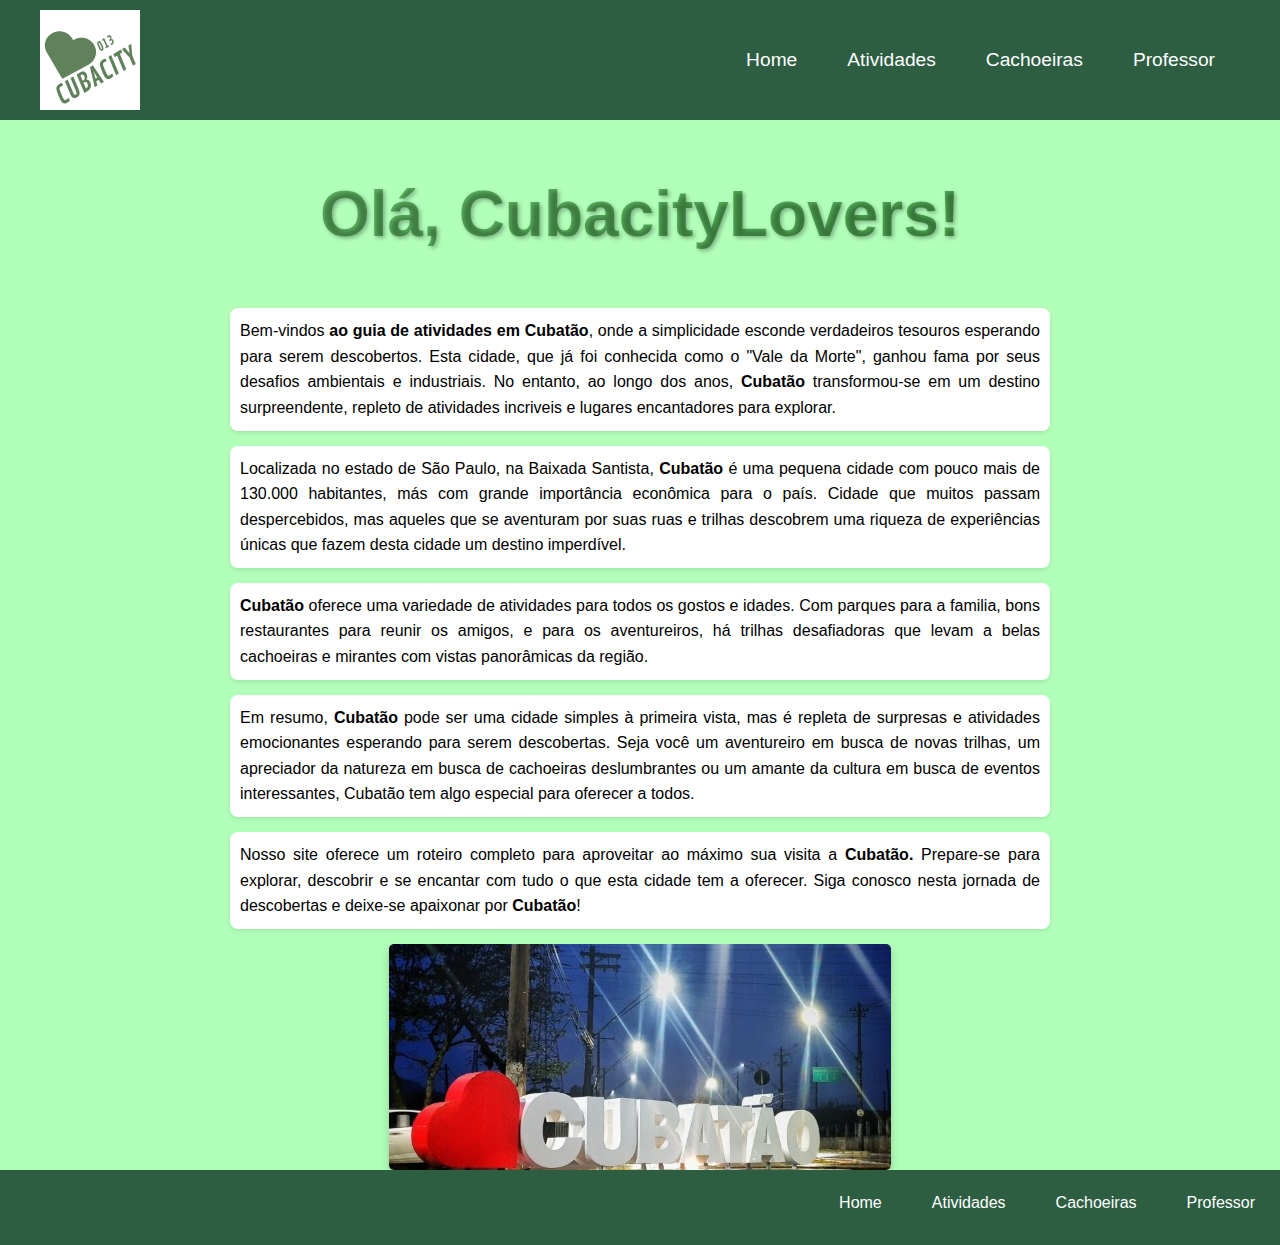
<file: siteGuiaDeAtividadesCubatão/index.html>
<!DOCTYPE html>
<html lang="pt-br">
<head>
    <link rel="stylesheet" href="style.css">
    <meta charset="UTF-8">
    <meta name="viewport" content="width=device-width, initial-scale=1.0">
    <link rel="shortcut icon" href="imagens/teste.ico" type="image/x-icon">
    <title>CUBACITY</title>
    <style>
        #images {
            display: flex;
            flex-wrap: wrap;
            justify-content: center;
            align-items: center;
            overflow: hidden;
            gap: 8px;
        }
    </style>
    <!-- Google tag (gtag.js) -->
<script async src="https://www.googletagmanager.com/gtag/js?id=G-FJEYRLV6NS"></script>
<script>
  window.dataLayer = window.dataLayer || [];
  function gtag(){dataLayer.push(arguments);}
  gtag('js', new Date());

  gtag('config', 'G-FJEYRLV6NS');
</script>
</head>
<body>
    <nav id="navigation">
        <img src="imagens/CUBATÃO.png" alt="Imagem Flutuante" class="floating-image">
        <ul>
        <li><a href="index.html">Home</a></li>
        <li><a href="atividades.html">Atividades</a></li>
        <li><a href="cachoeiras.html">Cachoeiras</a></li>
        <li><a href="professor.html">Professor</a></li>
    </ul>
</nav>
    <h1>Olá, CubacityLovers!</h1>
    <p>Bem-vindos <strong>ao guia de atividades em Cubatão</strong>, onde a simplicidade esconde verdadeiros tesouros esperando para serem descobertos. Esta cidade, que já foi conhecida como o "Vale da Morte", ganhou fama por seus desafios ambientais e industriais. No entanto, ao longo dos anos, <strong>Cubatão</strong> transformou-se em um destino surpreendente, repleto de atividades incriveis e lugares encantadores para explorar.</p>

    <p>Localizada no estado de São Paulo, na Baixada Santista, <strong>Cubatão</strong> é uma pequena cidade com pouco mais de 130.000 habitantes, más com grande importância econômica para o país. Cidade que muitos passam despercebidos, mas aqueles que se aventuram por suas ruas e trilhas descobrem uma riqueza de experiências únicas que fazem desta cidade um destino imperdível.</p>

    <p><strong>Cubatão</strong> oferece uma variedade de atividades para todos os gostos e idades. Com parques para a familia, bons restaurantes para reunir os amigos, e para os aventureiros, há trilhas desafiadoras que levam a belas cachoeiras e mirantes com vistas panorâmicas da região.</p>

    <p>Em resumo, <strong>Cubatão</strong> pode ser uma cidade simples à primeira vista, mas é repleta de surpresas e atividades emocionantes esperando para serem descobertas. Seja você um aventureiro em busca de novas trilhas, um apreciador da natureza em busca de cachoeiras deslumbrantes ou um amante da cultura em busca de eventos interessantes, Cubatão tem algo especial para oferecer a todos.</p>
    
    <p>Nosso site oferece um roteiro completo para aproveitar ao máximo sua visita a <strong>Cubatão.</strong> Prepare-se para explorar, descobrir e se encantar com tudo o que esta cidade tem a oferecer. Siga conosco nesta jornada de descobertas e deixe-se apaixonar por <strong>Cubatão</strong>!</p>
    <div id="images">
    <img src="imagens/amocubatao.jpg" alt="escultura escrito eu amo Cubatão"></div>

    <footer id="footer">
        <ul>
            <li><a href="index.html">Home</a></li>
            <li><a href="atividades.html">Atividades</a></li>
            <li><a href="cachoeiras.html">Cachoeiras</a></li>
            <li><a href="professor.html">Professor</a></li>
        </ul>
    </footer>
    
</body>
</html>
</file>
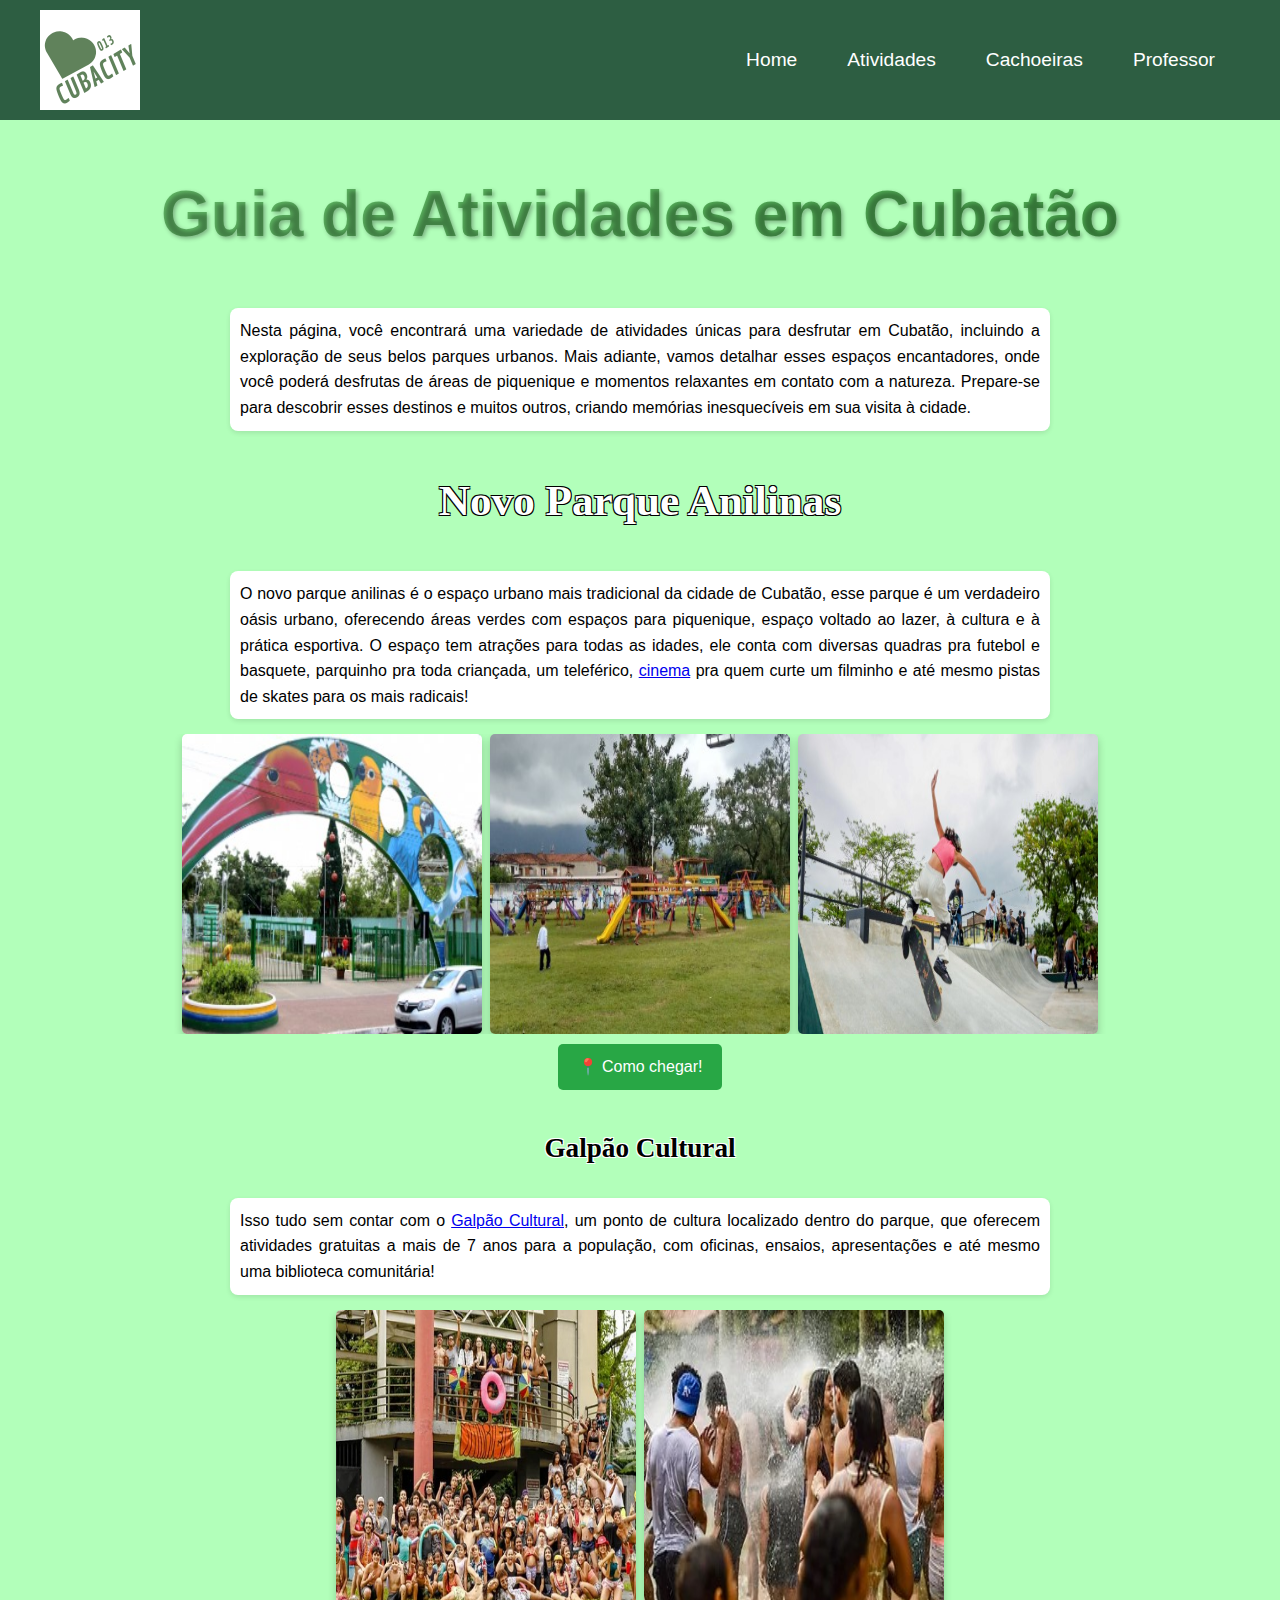
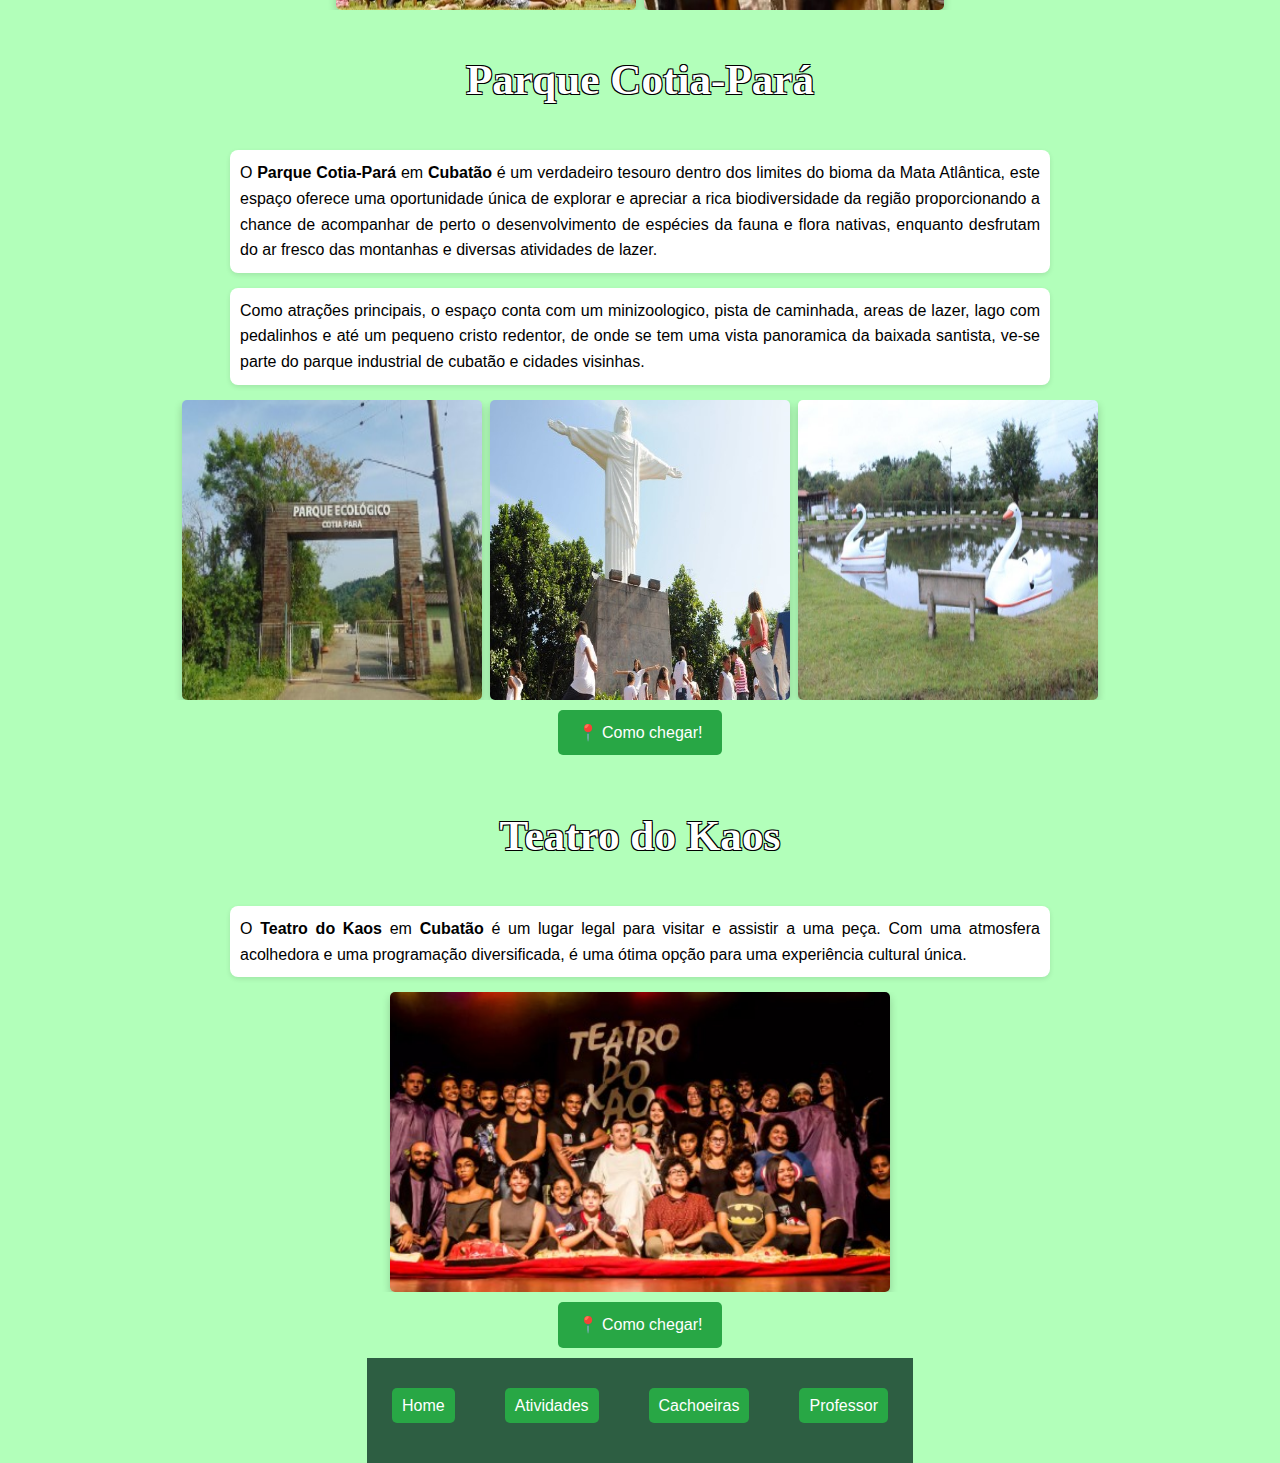
<file: siteGuiaDeAtividadesCubatão/atividades.html>
<!DOCTYPE html>
<html lang="pt-br">
<head>
    <link rel="stylesheet" href="style.css">
    <meta charset="UTF-8">
    <meta name="viewport" content="width=device-width, initial-scale=1.0">
    <link rel="shortcut icon" href="imagens/teste.ico" type="image/x-icon">
    <title>CUBACITY/Atividades</title>
    <style>
        #images {
            display: flex;
            flex-wrap: wrap;
            justify-content: center;
            align-items: center;
            overflow: hidden;
            gap: 8px;
        }
    </style>
    <!-- Google tag (gtag.js) -->
<script async src="https://www.googletagmanager.com/gtag/js?id=G-FJEYRLV6NS"></script>
<script>
  window.dataLayer = window.dataLayer || [];
  function gtag(){dataLayer.push(arguments);}
  gtag('js', new Date());

  gtag('config', 'G-FJEYRLV6NS');
</script>
</head>
<body>
    
    <nav id="navigation">
        <img src="imagens/CUBATÃO.png" alt="Imagem Flutuante" class="floating-image">
        <ul>
        <li><a href="index.html">Home</a></li>
        <li><a href="atividades.html">Atividades</a></li>
        <li><a href="cachoeiras.html">Cachoeiras</a></li>
        <li><a href="professor.html">Professor</a></li>
    </ul>
</nav>
<h1>Guia de Atividades em Cubatão</h1>
    <p>Nesta página, você encontrará uma variedade de atividades únicas para desfrutar em Cubatão, incluindo a exploração de seus belos parques urbanos. Mais adiante, vamos detalhar esses espaços encantadores, onde você poderá desfrutas de áreas de piquenique e momentos relaxantes em contato com a natureza. Prepare-se para descobrir esses destinos e muitos outros, criando memórias inesquecíveis em sua visita à cidade.</p>
    
    <h2>Novo Parque Anilinas</h2>
    <p>O novo parque anilinas é o espaço urbano mais tradicional da cidade de Cubatão, esse parque é um verdadeiro oásis urbano, oferecendo áreas verdes com espaços para piquenique, espaço voltado ao lazer, à cultura e à prática esportiva. O espaço tem atrações para todas as idades, ele conta com diversas quadras pra futebol e basquete, parquinho pra toda criançada, um teleférico, <a href="https://www.veloxtickets.com/Portal/Local/Cinema/Cubatao/Roxy-2-Parque-Anilinas/RPA" target="_blank">cinema</a> pra quem curte um filminho e até mesmo pistas de skates para os mais radicais!</p>
    

    <div id="images">
        <img src="imagens/parqueanilinas.jpg" width="300" height="300" alt="entrada do parque anilinas">
    
        <img src="imagens/brinquedos.jpg" width="300" height="300" alt="crianças brincando no parque">
    
        <img src="imagens/skate.jpg" width="300" height="300" alt="menina andando de skate na pista do parque">
    </div>
    <div id="botao"><a href="https://www.google.com/maps/place/Parque+Anilinas/@-23.8864581,-46.4213439,17z/data=!3m1!4b1!4m6!3m5!1s0x94ce109f50f08c4b:0x7f4d5dad4d47e897!8m2!3d-23.886463!4d-46.418769!16s%2Fg%2F11b6clc_7c?entry=ttu" target="_blank"> &#X1F4CD Como chegar!</a></div>
    <h3>Galpão Cultural</h3>
    <p>Isso tudo sem contar com o <a href="https://www.galpaocultural.com/" target="_blank" rel="external">Galpão Cultural</a>, um ponto de cultura localizado dentro do parque, que oferecem atividades gratuitas a mais de 7 anos para a população, com oficinas, ensaios, apresentações e até mesmo uma biblioteca comunitária!</p>

    <div id="images">
    <img src="imagens/galpão.jpg" width="300" height="300" alt="grupo do galpão cultural em um evento">
    <img src="imagens/galpaoo.jpg" width="300" height="300" alt="grupo do galpao cultural em um bloco de carnaval"></div>

    <h2>Parque Cotia-Pará</h2>
    <p>O <strong>Parque Cotia-Pará</strong> em <strong>Cubatão</strong> é um verdadeiro tesouro dentro dos limites do bioma da Mata Atlântica, este espaço oferece uma oportunidade única de explorar e apreciar a rica biodiversidade da região proporcionando a chance de acompanhar de perto o desenvolvimento de espécies da fauna e flora nativas, enquanto desfrutam do ar fresco das montanhas e diversas atividades de lazer.</p>
    <p>Como atrações principais, o espaço conta com um minizoologico, pista de caminhada, areas de lazer, lago com pedalinhos e até um pequeno cristo redentor, de onde se tem uma vista panoramica da baixada santista, ve-se parte do parque industrial de cubatão e cidades visinhas.</p>
    
    <div id="images">
    <img src="imagens/parque.jpg" width="300" height="300" alt="entrada parque cotia-pará">
    <img src="imagens/Cotiacerto.jpg" width="300" height="300" alt="réplica cristo redentor do parque">
    <img src="imagens/para.jpg" width="300" height="300" alt="pedalinhos do parque cotia-pará">
    </div>
    <div id="botao"><a href="https://www.google.com/maps/place/Parque+Cotia-Par%C3%A1,+Cubat%C3%A3o+-+SP/@-23.9086824,-46.4393511,15z/data=!3m1!4b1!4m6!3m5!1s0x94ce1a1ad2c23bcd:0x88b661b5851e7667!8m2!3d-23.9113713!4d-46.4272917!16s%2Fg%2F11b6_dnbm4?entry=ttu" target="_blank">&#X1F4CD Como chegar!</a></div>
    <h2>Teatro do Kaos</h2>
    <p>O <strong>Teatro do Kaos</strong> em <strong>Cubatão</strong> é um lugar legal para visitar e assistir a uma peça. Com uma atmosfera acolhedora e uma programação diversificada, é uma ótima opção para uma experiência cultural única.</p>
    
    <div id="images"><img src="imagens/teatroDoKaos.jpg" width="500" height="300" alt="Teatro Do Kaos"></div>

    <div id="botao"><a href="https://www.google.com/maps/place/Teatro+do+kaos/@-23.8777439,-46.4257922,17z/data=!3m1!4b1!4m6!3m5!1s0x94ce10bee9c55ad9:0xf7d65e5e2881945b!8m2!3d-23.8777488!4d-46.4232173!16s%2Fg%2F1ydnty4jl?entry=ttu" target="_blank">&#X1F4CD Como chegar!</a><div id="images"></div>
    <footer id="footer">
        <ul>
            <li><a href="index.html">Home</a></li>
            <li><a href="atividades.html">Atividades</a></li>
            <li><a href="cachoeiras.html">Cachoeiras</a></li>
            <li><a href="professor.html">Professor</a></li>
        </ul>
    </footer>
    

</body>
</html>
</file>
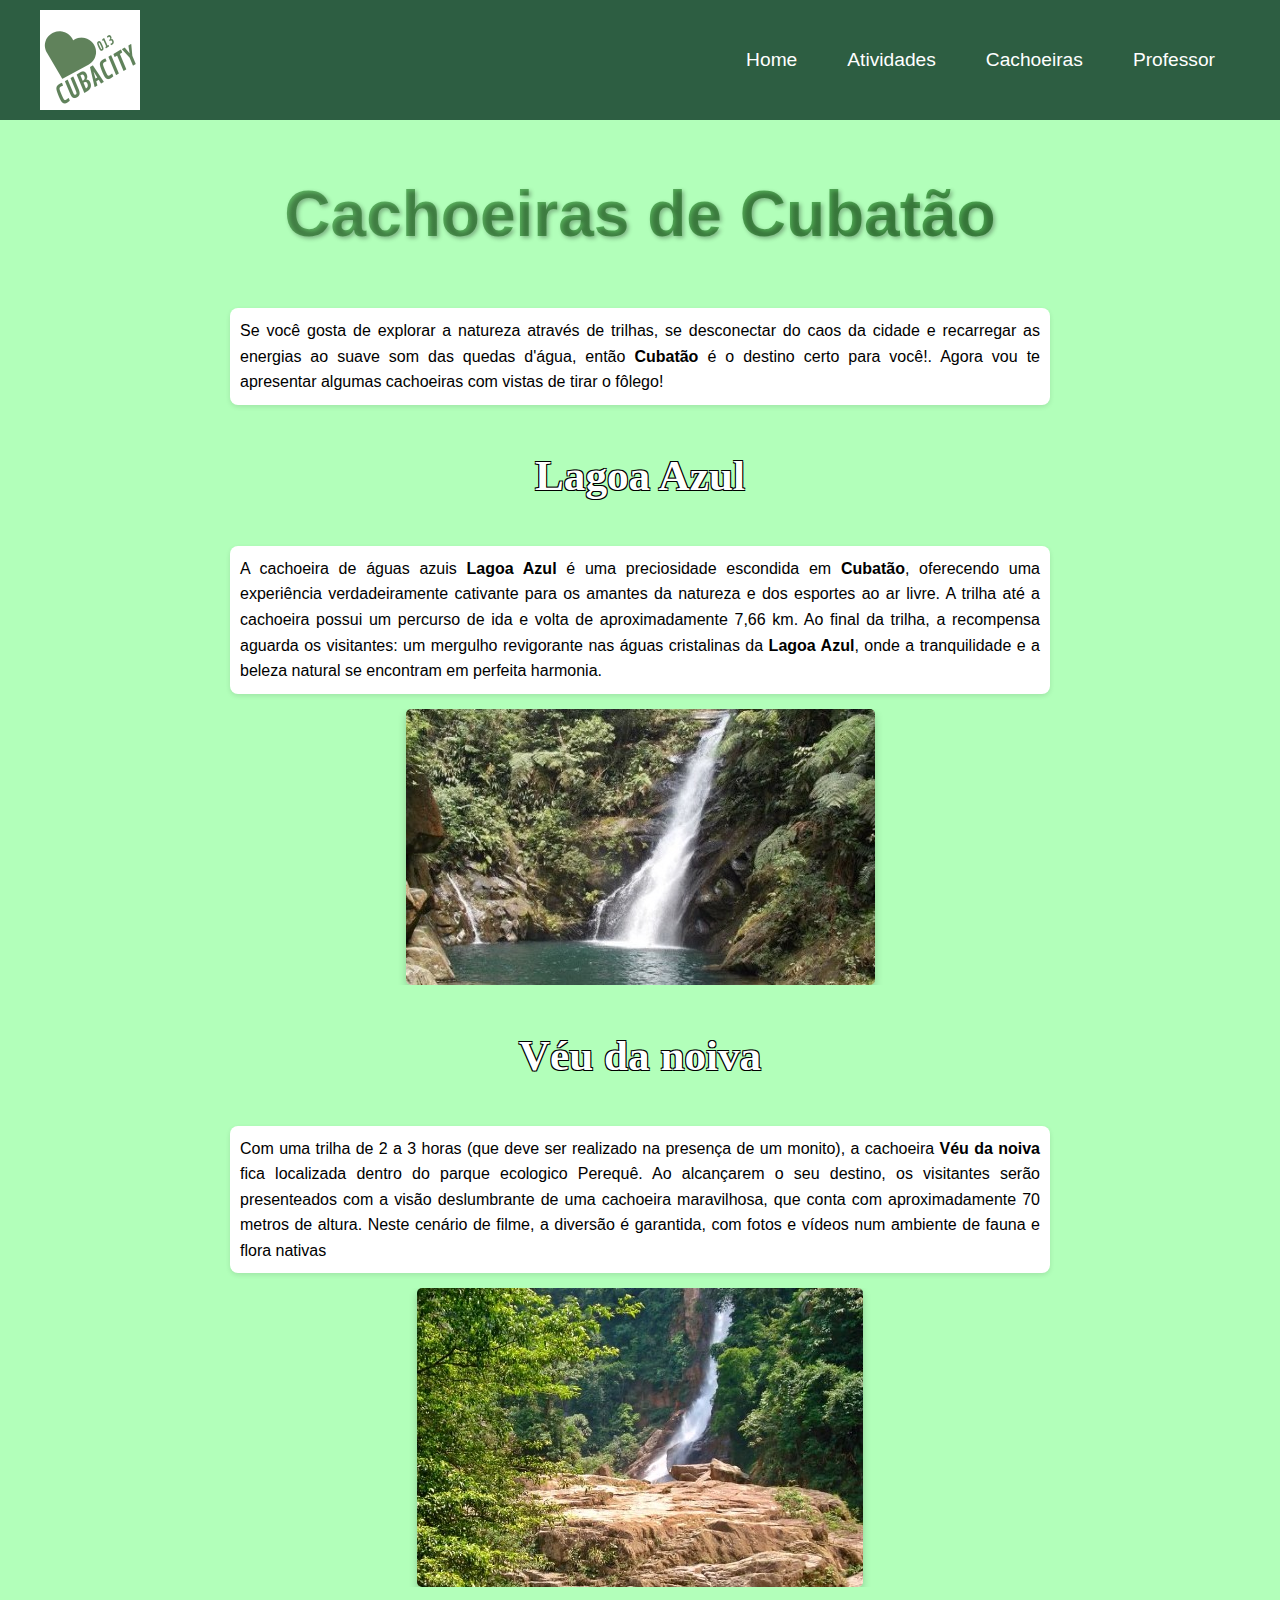
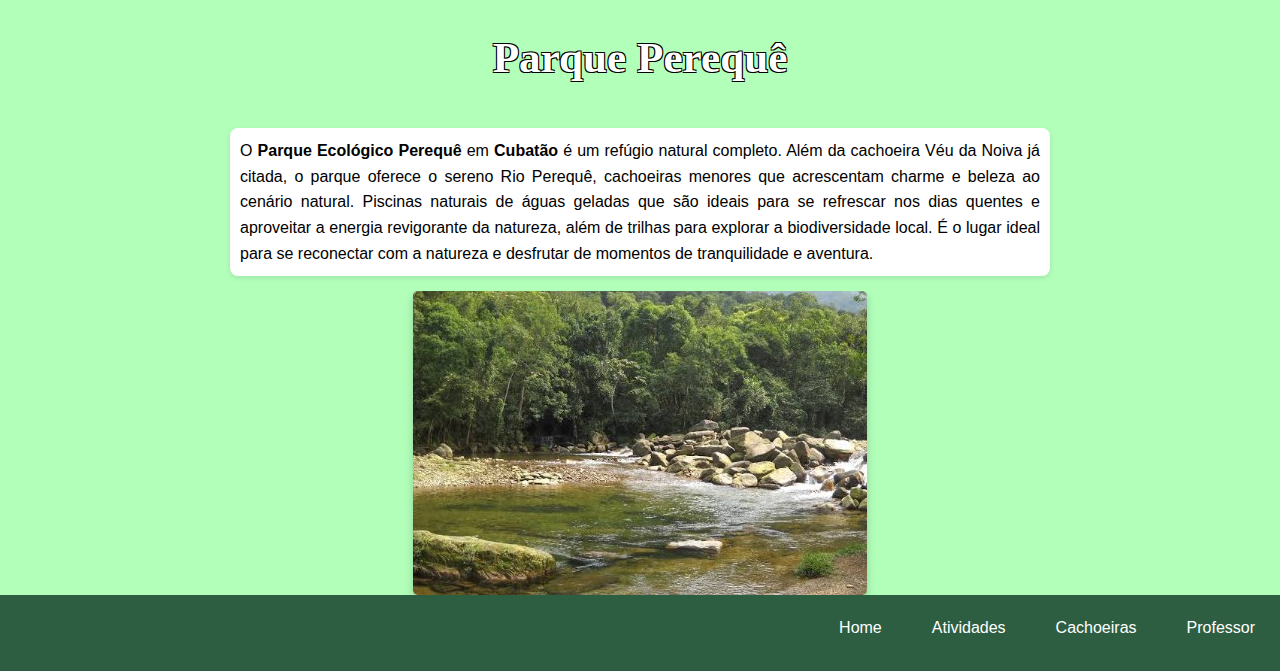
<file: siteGuiaDeAtividadesCubatão/cachoeiras.html>
<!DOCTYPE html>
<html lang="pt-br">
<head>
    <link rel="stylesheet" href="style.css">
    <meta charset="UTF-8">
    <meta name="viewport" content="width=device-width, initial-scale=1.0">
    <link rel="shortcut icon" href="imagens/teste.ico" type="image/x-icon">
    <title>CUBACITY/Cachoeiras</title>
    <style>
        #images {
            display: flex;
            flex-wrap: wrap;
            justify-content: center;
            align-items: center;
            overflow: hidden;
            gap: 8px;
        }
    </style>
    <!-- Google tag (gtag.js) -->
<script async src="https://www.googletagmanager.com/gtag/js?id=G-FJEYRLV6NS"></script>
<script>
  window.dataLayer = window.dataLayer || [];
  function gtag(){dataLayer.push(arguments);}
  gtag('js', new Date());

  gtag('config', 'G-FJEYRLV6NS');
</script>
</head>
<body>
    
    <nav id="navigation">
        <img src="imagens/CUBATÃO.png" alt="Imagem Flutuante" class="floating-image">
        <ul>
        <li><a href="index.html">Home</a></li>
        <li><a href="atividades.html">Atividades</a></li>
        <li><a href="cachoeiras.html">Cachoeiras</a></li>
        <li><a href="professor.html">Professor</a></li>
    </ul>
</nav>
    <h1>Cachoeiras de Cubatão</h1>
    <p>Se você gosta de explorar a natureza através de trilhas, se desconectar do caos da cidade e recarregar as energias ao suave som das quedas d'água, então <strong>Cubatão</strong> é o destino certo para você!. Agora vou te apresentar algumas cachoeiras com vistas de tirar o fôlego!</p>
    <h2>Lagoa Azul</h2>
    <p>A cachoeira de águas azuis <strong>Lagoa Azul</strong> é uma preciosidade escondida em <strong>Cubatão</strong>, oferecendo uma experiência verdadeiramente cativante para os amantes da natureza e dos esportes ao ar livre. A trilha até a cachoeira possui um percurso de ida e volta de aproximadamente 7,66 km. Ao final da trilha, a recompensa aguarda os visitantes: um mergulho revigorante nas águas cristalinas da <strong>Lagoa Azul</strong>, onde a tranquilidade e a beleza natural se encontram em perfeita harmonia.</p><div id="images">
    <img src="imagens/lagoa.jpg" alt=""></div>
    
    <h2>Véu da noiva</h2>
    <p> Com uma trilha de 2 a 3 horas (que deve ser realizado na presença de um monito), a cachoeira <strong>Véu da noiva</strong> fica localizada dentro do parque ecologico Perequê. Ao alcançarem o seu destino, os visitantes serão presenteados com a visão deslumbrante de uma cachoeira maravilhosa, que conta com aproximadamente 70 metros de altura. Neste cenário de filme, a diversão é garantida, com fotos e vídeos num ambiente de fauna e flora nativas</p> <div id="images">
    <img src="imagens/veudanoiva.jpg" alt="cachoeira veu da noiva"></div>
    <h2>Parque Perequê</h2>
    <p>O <strong>Parque Ecológico Perequê</strong> em <strong>Cubatão</strong> é um refúgio natural completo. Além da cachoeira Véu da Noiva já citada, o parque oferece o sereno Rio Perequê, cachoeiras menores que acrescentam charme e beleza ao cenário natural. Piscinas naturais de águas geladas que são ideais para se refrescar nos dias quentes e aproveitar a energia revigorante da natureza, além de trilhas para explorar a biodiversidade local. É o lugar ideal para se reconectar com a natureza e desfrutar de momentos de tranquilidade e aventura.</p> <div id="images">
    <img src="imagens/pereque.jpg" alt="parque Perequê"></div>
    <footer id="footer">
        <ul>
            <li><a href="index.html">Home</a></li>
            <li><a href="atividades.html">Atividades</a></li>
            <li><a href="cachoeiras.html">Cachoeiras</a></li>
            <li><a href="professor.html">Professor</a></li>
        </ul>
    </footer>

    
</body>
</html>
</file>
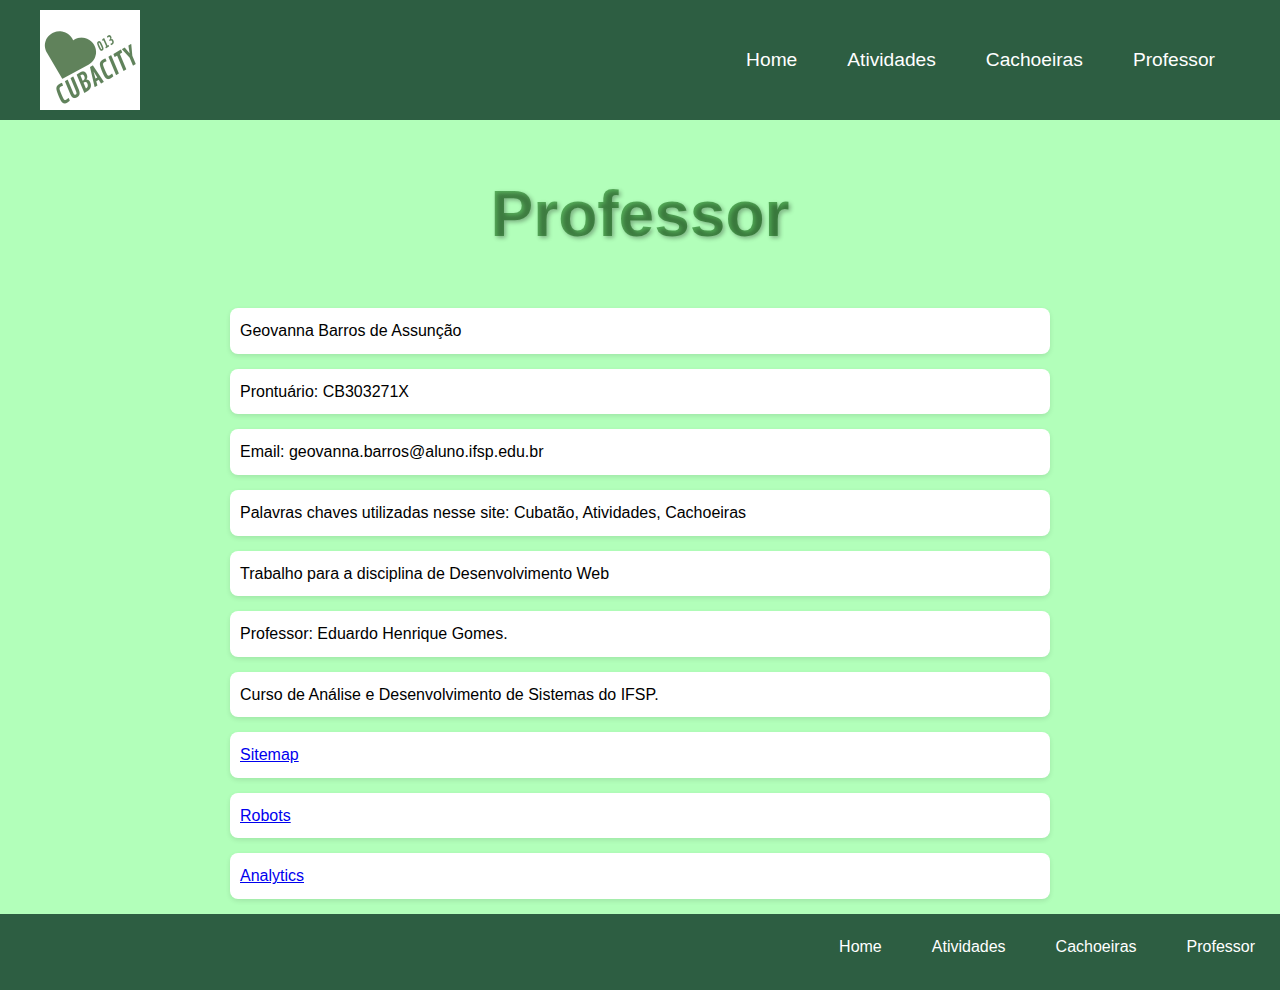
<file: siteGuiaDeAtividadesCubatão/professor.html>
<!DOCTYPE html>
<html lang="pt-br">
<head>
    <link rel="stylesheet" href="style.css">
    <meta charset="UTF-8">
    <meta name="viewport" content="width=device-width, initial-scale=1.0">
    <link rel="shortcut icon" href="imagens/teste.ico" type="image/x-icon">
    <title>CUBACITY/Professor</title>
    <!-- Google tag (gtag.js) -->
<script async src="https://www.googletagmanager.com/gtag/js?id=G-FJEYRLV6NS"></script>
<script>
  window.dataLayer = window.dataLayer || [];
  function gtag(){dataLayer.push(arguments);}
  gtag('js', new Date());

  gtag('config', 'G-FJEYRLV6NS');
</script>
</head>
<body>
    
    <nav id="navigation">
        <img src="imagens/CUBATÃO.png" alt="Imagem Flutuante" class="floating-image">
        <ul>
        <li><a href="index.html">Home</a></li>
        <li><a href="atividades.html">Atividades</a></li>
        <li><a href="cachoeiras.html">Cachoeiras</a></li>
        <li><a href="professor.html">Professor</a></li>
    </ul>
</nav>
    <h1>Professor</h1>
    <p>Geovanna Barros de Assunção</p>
    <p>Prontuário: CB303271X</p>
    <p>Email: geovanna.barros@aluno.ifsp.edu.br</p>
    <p>Palavras chaves utilizadas nesse site: Cubatão, Atividades, Cachoeiras</p>
    <p>Trabalho para a disciplina de Desenvolvimento Web </p>
    <p>Professor: Eduardo Henrique Gomes.</p>
    <p>Curso de Análise e Desenvolvimento de Sistemas do IFSP.</p>
    <p><a href="http://cubacity.lovestoblog.com/mysites.xml">Sitemap</a></p>
    <p><a href="http://cubacity.lovestoblog.com/robots.txt">Robots</a></p>
    <p><a href="http://cubacity.lovestoblog.com/report.pdf?i=1">Analytics</a></p>
    <footer id="footer">
        <ul>
            <li><a href="index.html">Home</a></li>
            <li><a href="atividades.html">Atividades</a></li>
            <li><a href="cachoeiras.html">Cachoeiras</a></li>
            <li><a href="professor.html">Professor</a></li>
        </ul>
    </footer>

    
</body>
</html>
</file>
<file: siteGuiaDeAtividadesCubatão/style.css>
body {
    text-align: center;
    background-color: #b2ffba; 
    color: #000000; 
    font-family: Verdana, Geneva, Tahoma, sans-serif; 
    margin: 0;
    padding: 0;
    line-height: 1.6; 
}

#navigation {
    background-color: #2d5e42; 
    padding: 10px 40px; 
    display: flex; 
    align-items: center; 
}

#navigation ul {
    list-style: none; 
    display: flex;
    justify-content: flex-end; 
    flex-grow: 1;
}

#navigation li {
    margin: 0 15px; 
}

#navigation a {
    text-decoration: none;
    color: #fff; 
    font-size: 1.2em; 
    padding: 5px 10px; 
}

#navigation .floating-image {
    height: auto; 
}

h1 {
    font-size: 4em;
    color: #333;
    text-shadow: 2px 2px 4px rgba(0, 0, 0, 0.3);
    background: linear-gradient(135deg, #66bb6a, #43a047);
    -webkit-background-clip: text;
    color: transparent;
}


h2 {
    
    font-family: 'Georgia', serif;
    color: #ffffff; 
    font-size: 2.7em; 
    text-shadow: 1px 1px 0 #000000, 
                 -1px -1px 0 #000000, 
                 1px -1px 0 #000000, 
                 -1px 1px 0 #000000; 
}

h3 {
    
    font-family: 'Georgia', serif;
    color: #000000;
    font-size: 1.7em; 
    text-shadow: 1px 1px 0 #ffffff, 
                 -1px -1px 0 #ffffff, 
                 1px -1px 0 #ffffff, 
                 -1px 1px 0 #ffffff; 
}

p {
    margin: 15px auto; 
    padding: 10px; 
    max-width: 800px;
    text-align: justify; 
    background-color: #fff; 
    border-radius: 8px;
    box-shadow: 0 2px 5px rgba(0, 0, 0, 0.1); }

#images {
        display: flex;
        flex-wrap: wrap;
        overflow: hidden;
        gap: 8px;
    }
    
#images img {
        transition: transform 0.3s ease-in-out; 
        border-radius: 5px; 
        box-shadow: 0 4px 8px rgba(0, 0, 0, 0.2); 
    }
    
#images img:hover {
        transform: scale(1.1); 
        box-shadow: 0 8px 16px rgba(0, 0, 0, 0.3); }
    

#botao {
        display: inline-block;
    }
    #botao a {
        display: inline-block;
        margin: 10px;
        padding: 10px 20px;
        background-color: #28a745; 
        color: white;
        text-decoration: none;
        border-radius: 5px;
        font-size: 16px;
    }

    #botao a:hover {
        background-color: #218838; 
    }

    #footer {
        background-color: #2d5e42; 
        padding: 20px 0; 
    }
    
    #footer ul {
        list-style: none; 
        padding: 0;
        margin: 0 0 10px; 
        display: flex;
        justify-content: end; 
    }
    
    #footer li {
        margin: 0 15px;
    }
    
    #footer a {
        text-decoration: none;
        color: #fff;
        font-size: 1em;
        padding: 5px 10px;
    }
</file>
